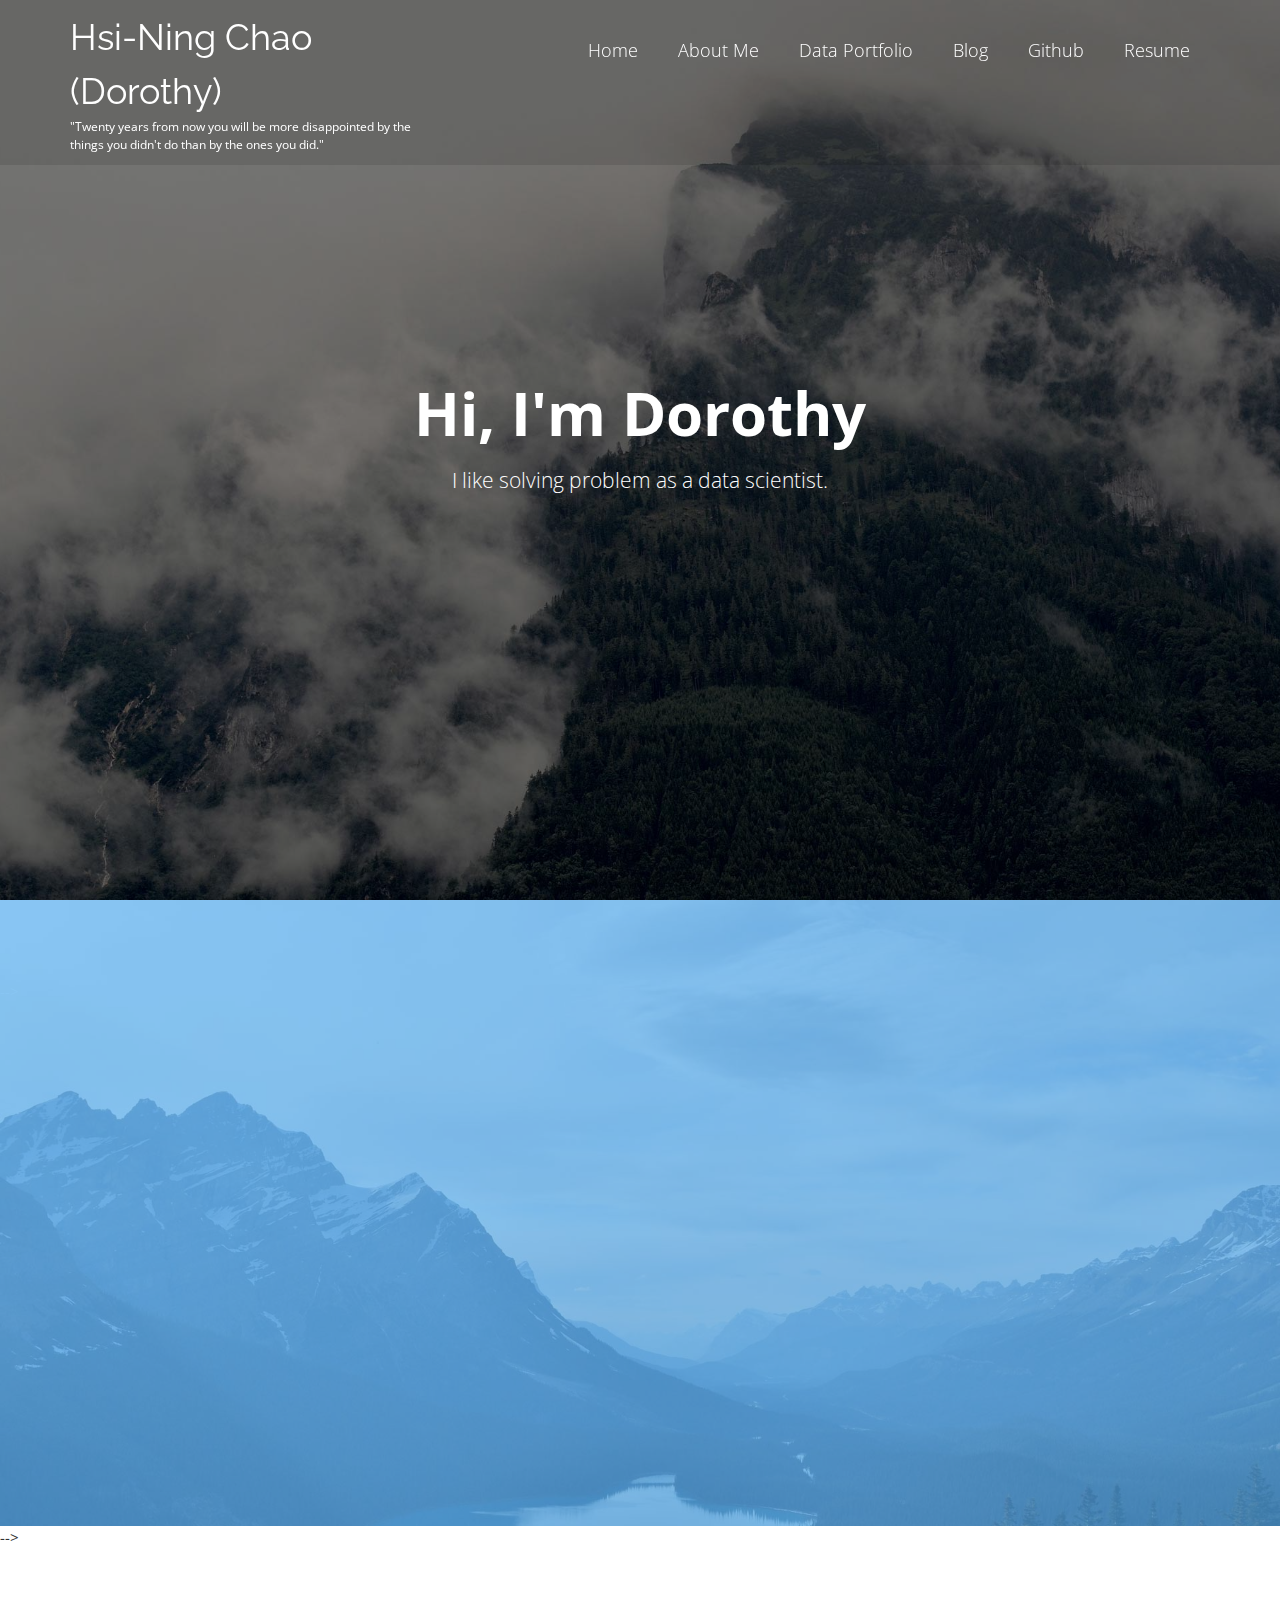
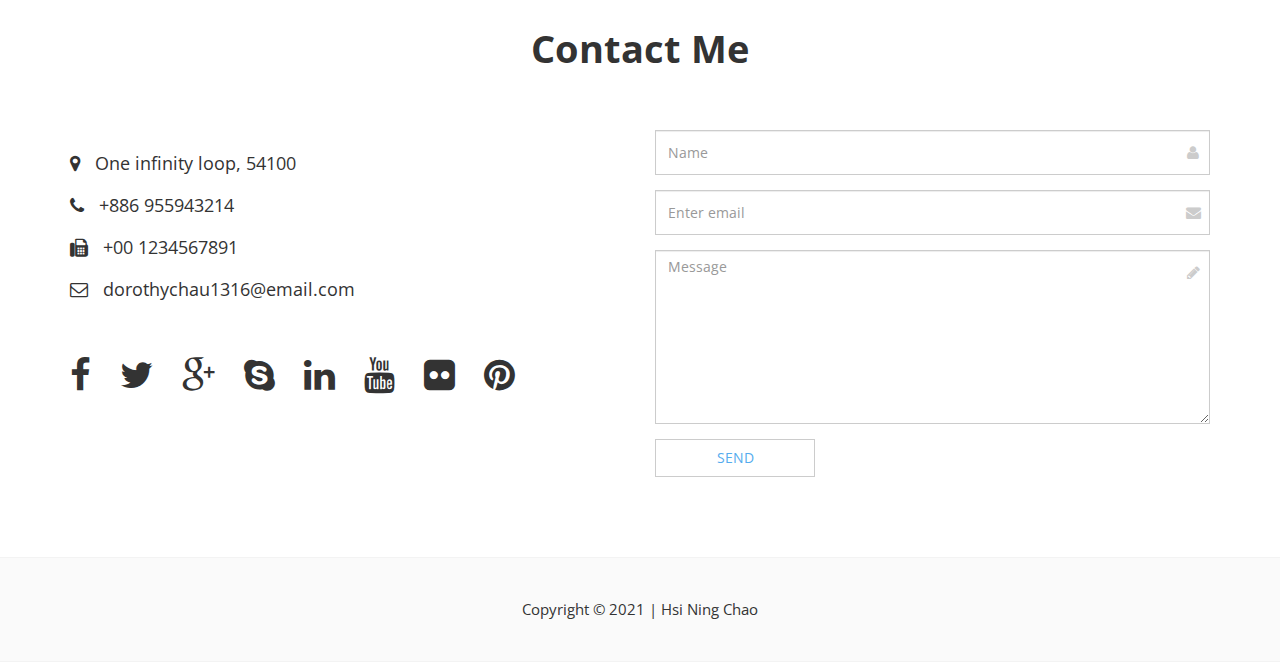
<file: index.html>
<!DOCTYPE html>
<!--[if IE 9]> <html lang="en" class="ie9"> <![endif]-->
<!--[if !IE]><!-->
<html lang="en">
<!--<![endif]-->
	<head>
		<meta charset="utf-8">
		<title>Worthy | Free Powerful Theme by HtmlCoder</title>
		<meta name="description" content="Worthy a Bootstrap-based, Responsive HTML5 Template">
		<meta name="author" content="htmlcoder.me">

		<!-- Mobile Meta -->
		<meta name="viewport" content="width=device-width, initial-scale=1.0">

		<!-- Favicon -->
		<link rel="shortcut icon" href="images/favicon.ico">

		<!-- Web Fonts -->
		<link href='https://fonts.googleapis.com/css?family=Open+Sans:400italic,700italic,400,700,300&amp;subset=latin,latin-ext' rel='stylesheet' type='text/css'>
		<link href='https://fonts.googleapis.com/css?family=Raleway:700,400,300' rel='stylesheet' type='text/css'>

		<!-- Bootstrap core CSS -->
		<link href="bootstrap/css/bootstrap.css" rel="stylesheet">

		<!-- Font Awesome CSS -->
		<link href="fonts/font-awesome/css/font-awesome.css" rel="stylesheet">

		<!-- Plugins -->
		<link href="css/animations.css" rel="stylesheet">

		<!-- Worthy core CSS file -->
		<link href="css/style.css" rel="stylesheet">

		<!-- Custom css --> 
		<link href="css/custom.css" rel="stylesheet">
	</head>

	<body class="no-trans">
		<!-- scrollToTop -->
		<!-- ================ -->
		<div class="scrollToTop"><i class="icon-up-open-big"></i></div>

		<!-- header start -->
		<!-- ================ --> 
		<header class="header fixed clearfix navbar navbar-fixed-top">
			<div class="container">
				<div class="row">
					<div class="col-md-4">

						<!-- header-left start -->
						<!-- ================ -->
						<div class="header-left clearfix">


							<!-- name-and-slogan -->
							<div class="site-name-and-slogan smooth-scroll">
								<div class="site-name"><a href="#banner">Hsi-Ning Chao (Dorothy)</a></div>
								<div class="site-slogan">"Twenty years from now you will be more disappointed by the things you didn't do than by the ones you did."</div>
							</div>

						</div>
						<!-- header-left end -->

					</div>
					<div class="col-md-8">

						<!-- header-right start -->
						<!-- ================ -->
						<div class="header-right clearfix">

							<!-- main-navigation start -->
							<!-- ================ -->
							<div class="main-navigation animated">

								<!-- navbar start -->
								<!-- ================ -->
								<nav class="navbar navbar-default" role="navigation">
									<div class="container-fluid">

										<!-- Toggle get grouped for better mobile display -->
										<div class="navbar-header">
											<button type="button" class="navbar-toggle" data-toggle="collapse" data-target="#navbar-collapse-1">
												<span class="sr-only">Toggle navigation</span>
												<span class="icon-bar"></span>
												<span class="icon-bar"></span>
												<span class="icon-bar"></span>
											</button>
										</div>

										<!-- Collect the nav links, forms, and other content for toggling -->
										<div class="collapse navbar-collapse scrollspy smooth-scroll" id="navbar-collapse-1">
											<ul class="nav navbar-nav navbar-right">
												<li><a href="./index.html">Home</a></li>
												<li><a href="./about_me.html">About Me</a></li>
												<li><a href="./data_portfolio.html">Data Portfolio</a></li>
												<li><a href="https://medium.com/@dorothychau1316" target="_blank">Blog</a></li>
												<li><a href="https://github.com/Doro-Chau" target="_blank">Github</a></li>
												<li><a href="./履歷_趙熙寧.pdf" target="_blank">Resume</a></li>
											</ul>
										</div>

									</div>
								</nav>
								<!-- navbar end -->

							</div>
							<!-- main-navigation end -->

						</div>
						<!-- header-right end -->

					</div>
				</div>
			</div>
		</header>
		<!-- header end -->

		<!-- banner start -->
		<!-- ================ -->
		<div id="banner" class="banner">
			<div class="banner-image"></div>
			<div class="banner-caption">
				<div class="container">
					<div class="row">
						<div class="col-md-8 col-md-offset-2 object-non-visible" data-animation-effect="fadeIn">
							<h1 class="text-center">Hi, I'm Dorothy</h1>
							<p class="lead text-center">I like solving problem as a data scientist.</p>
						</div>
					</div>
				</div>
			</div>
		</div>
		<!-- banner end -->



		<!-- section start -->
		<!-- ================ -->
		<div class="section translucent-bg bg-image-1 blue"> -->
			<div class="container object-non-visible" data-animation-effect="fadeIn">
				<h1 id="internship experience"  class="text-center title">Current Activities</h1>
				<div class="space"></div>
				<div class="row">
					<div class="col-sm-6">
						<div class="media">
							<div class="media-body text-right">
								<h4 class="media-heading">Shopee Case Challenge</h4>
								<p>Developed a 1-year business strategy to help Shopee further grow their live-streaming E-commerce business.</p>
							</div>
							<div class="media-right">
								<i class="fa fa-cog"></i>
							</div>
						</div>
						<div class="media">
							<div class="media-body text-right">
								<h4 class="media-heading">Shopee Code League</h4>
								<p>Took part in data analytics, data science, and programming contest.</p>
							</div>
							<div class="media-right">
								<i class="fa fa-check"></i>
							</div>
						</div>
						<div class="media">
							<div class="media-body text-right">
								<h4 class="media-heading">Taiwan Power Company visit</h4>
								<p>Interviewed with director of department of system operation, learnt about his perspective of current power storage development in Taiwan.</p>
							</div>
							<div class="media-right">
								<i class="fa fa-desktop"></i>
							</div>
						</div>
						<div class="media">
							<div class="media-body text-right">
								<h4 class="media-heading">Sunnyfounder visit</h4>
								<p>Interviewed with the cofounder of Sunnyfounder and discussed about her philosophy to utilize sunpower in Taiwan.</p>
							</div>
							<div class="media-right">
								<i class="fa fa-users"></i>
							</div>
						</div>
					</div>
					<div class="space visible-xs"></div>
					<div class="col-sm-6">
						<div class="media">
							<div class="media-left">
								<i class="fa fa-leaf"></i>
							</div>
							<div class="media-body">
								<h4 class="media-heading">Microsoft 1-day intern</h4>
								<p>Joined TAI group and learnt more about what each segment do in their daily life.</p>
							</div>
						</div>
						<div class="media">
							<div class="media-left">
								<i class="fa fa-area-chart"></i>
							</div>
							<div class="media-body">
								<h4 class="media-heading">KKBOX corporate visit</h4>
								<p>Learnt what data scientists do in KKBOX and as a data scientist, what qualifications I have to meet.</p>
							</div>
						</div>
						<div class="media">
							<div class="media-left">
								<i class="fa fa-child"></i>
							</div>
							<div class="media-body">
								<h4 class="media-heading">Lapangu visit</h4>
								<p>Interviewed with the founder of Lapangu and discussed about the development of long-term care in Taiwan.</p>
							</div>
						</div>
						<div class="media">
							<div class="media-left">
								<i class="fa fa-codepen"></i>
							</div>
							<div class="media-body">
								<h4 class="media-heading">National Intercollegiate Athletic Games</h4>
								<p>Participated in women's single and advanced to the final.</p>
							</div>
						</div>
					</div>
				</div>
			</div>
		</div> -->
		<!-- section end -->

		<!-- footer start -->
		<!-- ================ -->
		<footer id="footer">

			<!-- .footer start -->
			<!-- ================ -->
			<div class="footer section">
				<div class="container">
					<h1 class="title text-center" id="contact">Contact Me</h1>
					<div class="space"></div>
					<div class="row">
						<div class="col-sm-6">
							<div class="footer-content">
								<ul class="list-icons">
									<li><i class="fa fa-map-marker pr-10"></i> One infinity loop, 54100</li>
									<li><i class="fa fa-phone pr-10"></i> +886 955943214</li>
									<li><i class="fa fa-fax pr-10"></i> +00 1234567891 </li>
									<li><i class="fa fa-envelope-o pr-10"></i> dorothychau1316@email.com</li>
								</ul>
								<ul class="social-links">
									<li class="facebook"><a target="_blank" href="https://www.facebook.com/profile.php?id=100024665926346"><i class="fa fa-facebook"></i></a></li>
									<li class="twitter"><a target="_blank" href="https://twitter.com/HtmlcoderMe"><i class="fa fa-twitter"></i></a></li>
									<li class="googleplus"><a target="_blank" href="https://plus.google.com"><i class="fa fa-google-plus"></i></a></li>
									<li class="skype"><a target="_blank" href="https://www.skype.com"><i class="fa fa-skype"></i></a></li>
									<li class="linkedin"><a target="_blank" href="https://www.linkedin.com/in/%E7%86%99%E5%AF%A7-%E8%B6%99-7556941b2/"><i class="fa fa-linkedin"></i></a></li>
									<li class="youtube"><a target="_blank" href="https://www.youtube.com"><i class="fa fa-youtube"></i></a></li>
									<li class="flickr"><a target="_blank" href="https://www.flickr.com"><i class="fa fa-flickr"></i></a></li>
									<li class="pinterest"><a target="_blank" href="https://www.pinterest.com"><i class="fa fa-pinterest"></i></a></li>
								</ul>
							</div>
						</div>
						<div class="col-sm-6">
							<div class="footer-content">
								<form role="form" id="footer-form">
									<div class="form-group has-feedback">
										<label class="sr-only" for="name2">Name</label>
										<input type="text" class="form-control" id="name2" placeholder="Name" name="name2" required>
										<i class="fa fa-user form-control-feedback"></i>
									</div>
									<div class="form-group has-feedback">
										<label class="sr-only" for="email2">Email address</label>
										<input type="email" class="form-control" id="email2" placeholder="Enter email" name="email2" required>
										<i class="fa fa-envelope form-control-feedback"></i>
									</div>
									<div class="form-group has-feedback">
										<label class="sr-only" for="message2">Message</label>
										<textarea class="form-control" rows="8" id="message2" placeholder="Message" name="message2" required></textarea>
										<i class="fa fa-pencil form-control-feedback"></i>
									</div>
									<input type="submit" value="Send" class="btn btn-default">
								</form>
							</div>
						</div>
					</div>
				</div>
			</div>
			<!-- .footer end -->

			<!-- .subfooter start -->
			<!-- ================ -->
			<div class="subfooter">
				<div class="container">
					<div class="row">
						<div class="col-md-12">
							<p class="text-center">Copyright © 2021 | Hsi Ning Chao</p>
						</div>
					</div>
				</div>
			</div>
			<!-- .subfooter end -->

		</footer>
		<!-- footer end -->

		<!-- JavaScript files placed at the end of the document so the pages load faster
		================================================== -->
		<!-- Jquery and Bootstap core js files -->
		<script type="text/javascript" src="plugins/jquery.min.js"></script>
		<script type="text/javascript" src="bootstrap/js/bootstrap.min.js"></script>

		<!-- Modernizr javascript -->
		<script type="text/javascript" src="plugins/modernizr.js"></script>

		<!-- Isotope javascript -->
		<script type="text/javascript" src="plugins/isotope/isotope.pkgd.min.js"></script>
		
		<!-- Backstretch javascript -->
		<script type="text/javascript" src="plugins/jquery.backstretch.min.js"></script>

		<!-- Appear javascript -->
		<script type="text/javascript" src="plugins/jquery.appear.js"></script>

		<!-- Initialization of Plugins -->
		<script type="text/javascript" src="js/template.js"></script>

		<!-- Custom Scripts -->
		<script type="text/javascript" src="js/custom.js"></script>

	</body>
</html>
</file>
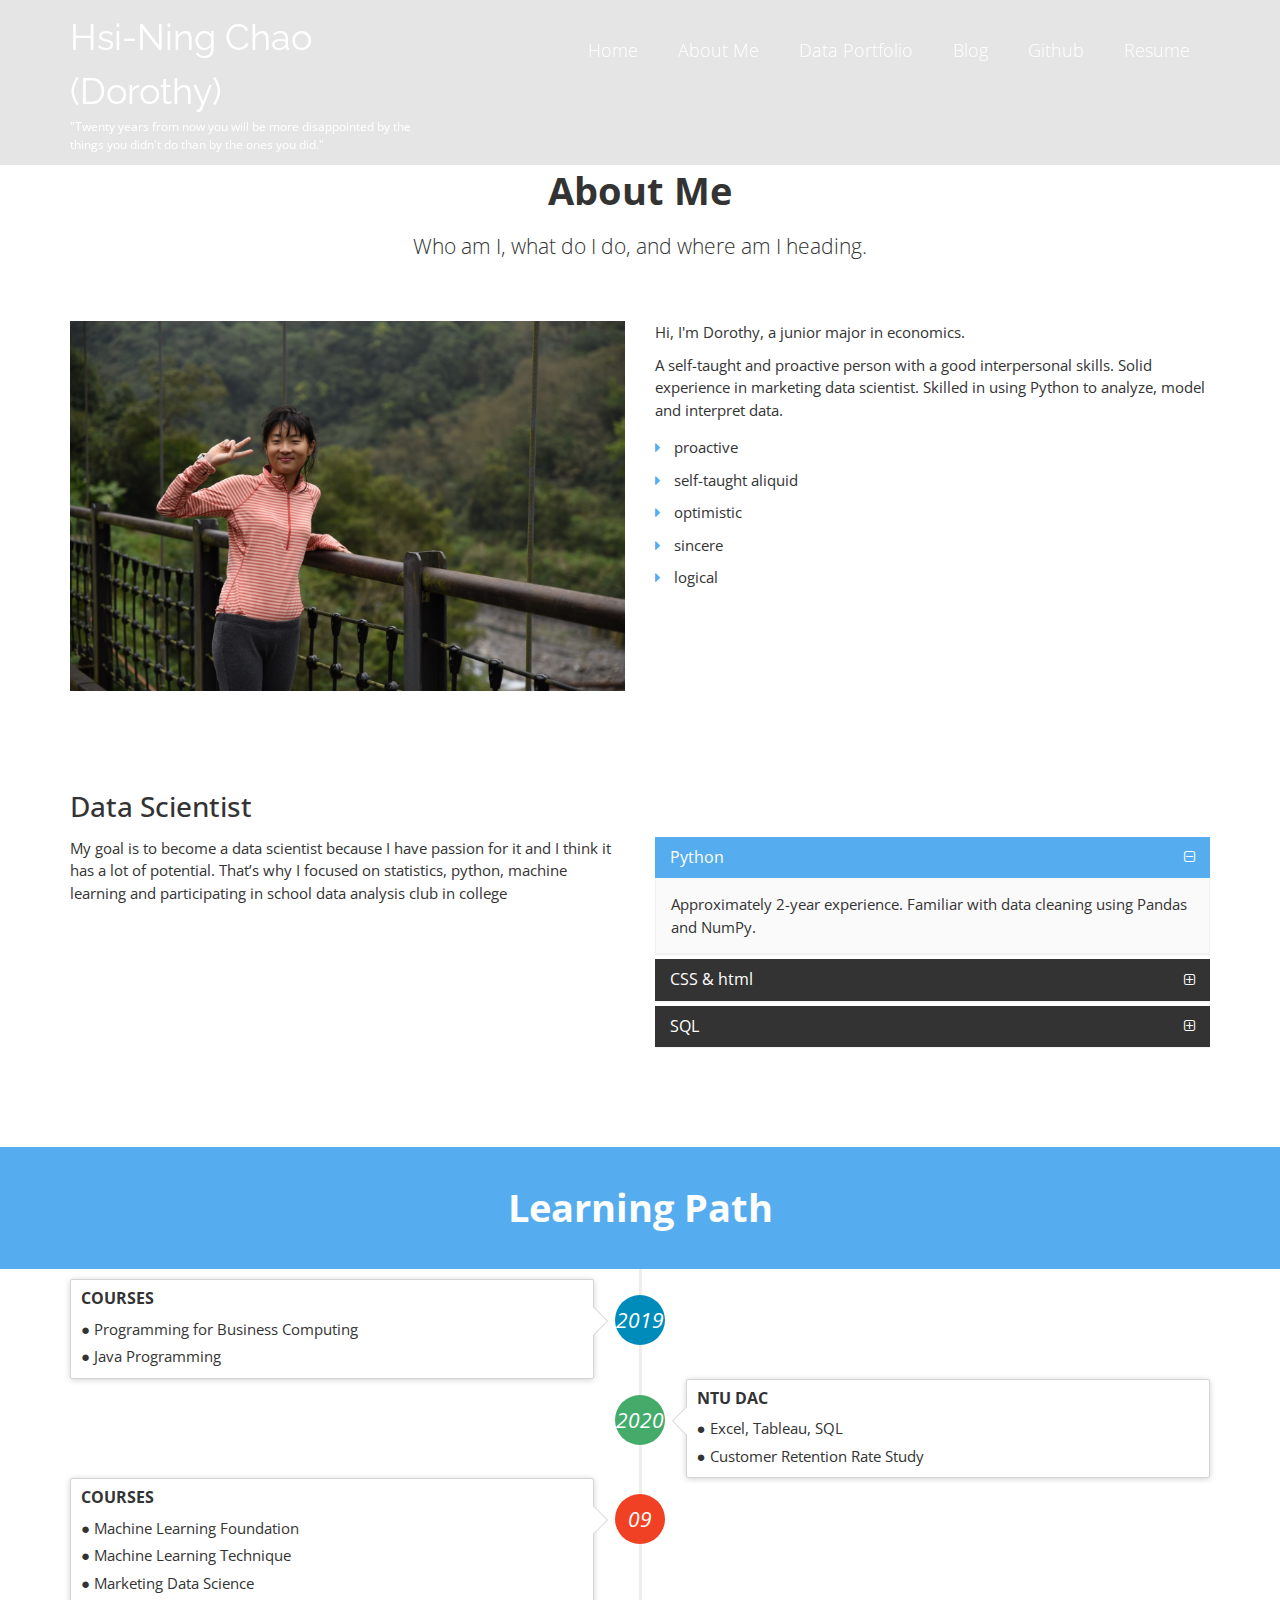
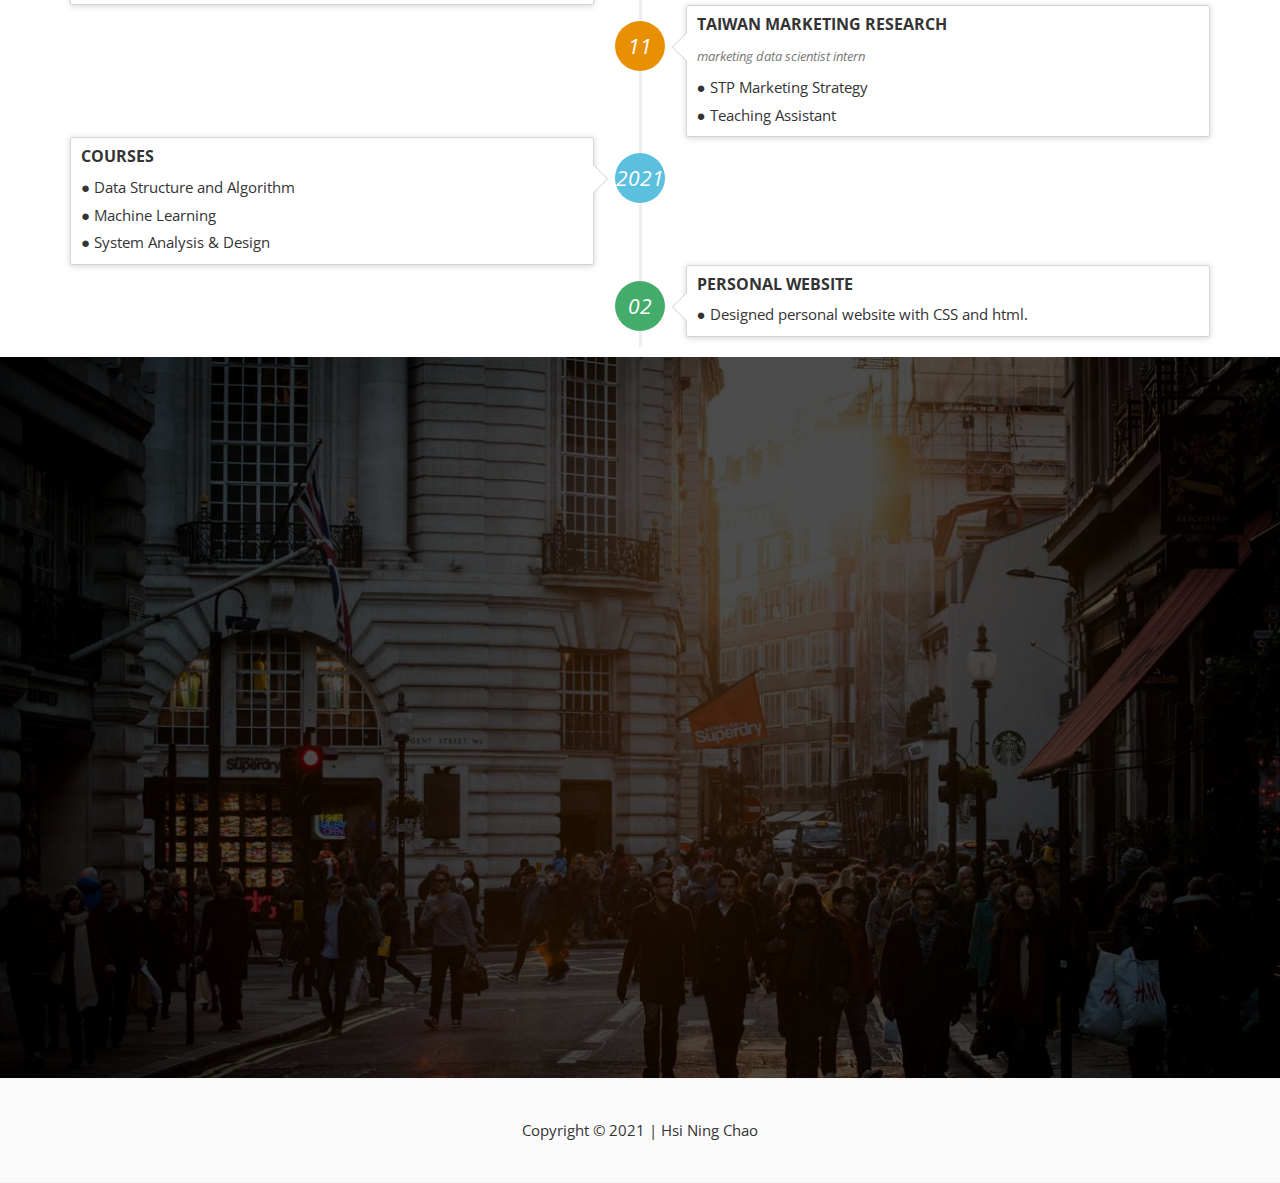
<file: about_me.html>
<!DOCTYPE html>
<!--[if IE 9]> <html lang="en" class="ie9"> <![endif]-->
<!--[if !IE]><!-->
<html lang="en">
<!--<![endif]-->

<head>
	<meta charset="utf-8">
	<title>About me</title>
	<meta name="description" content="Worthy a Bootstrap-based, Responsive HTML5 Template">
	<meta name="author" content="htmlcoder.me">

	<!-- Mobile Meta -->
	<meta name="viewport" content="width=device-width, initial-scale=1.0">

	<!-- Favicon -->
	<link rel="shortcut icon" href="images/favicon.ico">

	<!-- Web Fonts -->
	<link
		href='https://fonts.googleapis.com/css?family=Open+Sans:400italic,700italic,400,700,300&amp;subset=latin,latin-ext'
		rel='stylesheet' type='text/css'>
	<link href='https://fonts.googleapis.com/css?family=Raleway:700,400,300' rel='stylesheet' type='text/css'>

	<!-- Bootstrap core CSS -->
	<link href="bootstrap/css/bootstrap.css" rel="stylesheet">

	<!-- Font Awesome CSS -->
	<link href="fonts/font-awesome/css/font-awesome.css" rel="stylesheet">

	<!-- Plugins -->
	<link href="css/animations.css" rel="stylesheet">

	<!-- Worthy core CSS file -->
	<link href="css/style.css" rel="stylesheet">

	<!-- Custom css -->
	<link href="css/custom.css" rel="stylesheet">
</head>

<body class="no-trans">
	<!-- scrollToTop -->
	<!-- ================ -->
	<div class="scrollToTop"><i class="icon-up-open-big"></i></div>

	<!-- header start -->
	<!-- ================ -->
	<header class="header fixed clearfix navbar navbar-fixed-top">
		<div class="container">
			<div class="row">
				<div class="col-md-4">

					<!-- header-left start -->
					<!-- ================ -->
					<div class="header-left clearfix">



						<!-- name-and-slogan -->
						<div class="site-name-and-slogan smooth-scroll">
							<div class="site-name"><a href="#banner">Hsi-Ning Chao (Dorothy)</a></div>
							<div class="site-slogan">"Twenty years from now you will be more disappointed by the things
								you didn't do than by the ones you did."</div>
						</div>

					</div>
					<!-- header-left end -->

				</div>
				<div class="col-md-8">

					<!-- header-right start -->
					<!-- ================ -->
					<div class="header-right clearfix">

						<!-- main-navigation start -->
						<!-- ================ -->
						<div class="main-navigation animated">

							<!-- navbar start -->
							<!-- ================ -->
							<nav class="navbar navbar-default" role="navigation">
								<div class="container-fluid">

									<!-- Toggle get grouped for better mobile display -->
									<div class="navbar-header">
										<button type="button" class="navbar-toggle" data-toggle="collapse"
											data-target="#navbar-collapse-1">
											<span class="sr-only">Toggle navigation</span>
											<span class="icon-bar"></span>
											<span class="icon-bar"></span>
											<span class="icon-bar"></span>
										</button>
									</div>

									<!-- Collect the nav links, forms, and other content for toggling -->
									<div class="collapse navbar-collapse scrollspy smooth-scroll"
										id="navbar-collapse-1">
										<ul class="nav navbar-nav navbar-right">
											<li><a href="./index.html">Home</a></li>
											<li><a href="./about_me.html">About Me</a></li>
											<li><a href="./data_portfolio.html">Data Portfolio</a></li>
											<li><a href="https://medium.com/@dorothychau1316" target="_blank">Blog</a>
											</li>
											<li><a href="https://github.com/Doro-Chau" target="_blank">Github</a></li>
											<li><a href="./履歷_趙熙寧.pdf" target="_blank">Resume</a></li>
										</ul>
									</div>

								</div>
							</nav>
							<!-- navbar end -->

						</div>
						<!-- main-navigation end -->

					</div>
					<!-- header-right end -->

				</div>
			</div>
		</div>
	</header>
	<!-- header end -->


	<!-- section start -->
	<!-- ================ -->
	<div class="section clearfix object-non-visible" data-animation-effect="fadeIn">
		<div class="container" style="padding-top: 90px;">
			<div class="row">
				<div class="col-md-12">
					<h1 id="about me" class="title text-center">About Me</h1>
					<p class="lead text-center">Who am I, what do I do, and where am I heading.</p>
					<div class="space"></div>
					<div class="row">
						<div class="col-md-6">
							<img src="正_趙熙寧.jpg"/>
							<div class="space"></div>
						</div>
						<div class="col-md-6">
							<p>Hi, I'm Dorothy, a junior major in economics.</p>
							<p>A self-taught and proactive person with a good interpersonal skills. Solid experience 
								in  marketing data scientist. Skilled in using   Python to analyze, model and interpret data.</p>
							<ul class="list-unstyled">
								<li><i class="fa fa-caret-right pr-10 text-colored"></i> proactive</li>
								<li><i class="fa fa-caret-right pr-10 text-colored"></i> self-taught
									aliquid</li>
								<li><i class="fa fa-caret-right pr-10 text-colored"></i> optimistic</li>
								<li><i class="fa fa-caret-right pr-10 text-colored"></i> sincere</li>
								<li><i class="fa fa-caret-right pr-10 text-colored"></i> logical</li>
							</ul>
						</div>
					</div>
					<div class="space"></div>
					<h2>Data Scientist</h2>
					<div class="row">
						<div class="col-md-6">
							<p>My goal is to become a data scientist because I have passion for it and I think it has 
								a lot of potential. That’s why I focused on statistics, python, machine learning and 
								participating in school data analysis club in college</p>
							<p></p>
							<p></p>
						</div>
						<div class="col-md-6">
							<div class="panel-group" id="accordion" role="tablist" aria-multiselectable="true">
								<div class="panel panel-default">
									<div class="panel-heading" role="tab" id="headingOne">
										<h4 class="panel-title">
											<a data-toggle="collapse" data-parent="#accordion" href="#collapseOne"
												aria-expanded="true" aria-controls="collapseOne">
												Python
											</a>
										</h4>
									</div>
									<div id="collapseOne" class="panel-collapse collapse in" role="tabpanel"
										aria-labelledby="headingOne">
										<div class="panel-body">
											Approximately 2-year experience. Familiar with data cleaning using Pandas and NumPy.

										</div>
									</div>
								</div>
								<div class="panel panel-default">
									<div class="panel-heading" role="tab" id="headingTwo">
										<h4 class="panel-title">
											<a class="collapsed" data-toggle="collapse" data-parent="#accordion"
												href="#collapseTwo" aria-expanded="false" aria-controls="collapseTwo">
												CSS & html
											</a>
										</h4>
									</div>
									<div id="collapseTwo" class="panel-collapse collapse" role="tabpanel"
										aria-labelledby="headingTwo">
										<div class="panel-body">
											Currently taking courses on youtube to facilitate
										</div>
									</div>
								</div>
								<div class="panel panel-default">
									<div class="panel-heading" role="tab" id="headingThree">
										<h4 class="panel-title">
											<a class="collapsed" data-toggle="collapse" data-parent="#accordion"
												href="#collapseThree" aria-expanded="false"
												aria-controls="collapseThree">
												SQL
											</a>
										</h4>
									</div>
									<div id="collapseThree" class="panel-collapse collapse" role="tabpanel"
										aria-labelledby="headingThree">
										<div class="panel-body">
											Currently learning SQLite.										</div>
									</div>
								</div>
							</div>
						</div>
					</div>
				</div>
			</div>
		</div>
	</div>
	<!-- section end -->

	<!-- section start -->
	<!-- ================ -->
	<div class="default-bg space blue">
		<div class="container">
			<div class="row">
				<div class="col-md-8 col-md-offset-2">
					<h1 class="text-center">Learning Path</h1>
				</div>
			</div>
		</div>
	</div>
	<!-- section end -->
	<div class="container">
		
		<ul class="timeline">
			<li>
				<div class="timeline-badge primary">
					<i><span>2019</span></i>
				</div>
				<div class="timeline-panel">
					<div class="timeline-heading">
						<h5 class="timeline-title">Courses</h5>

					</div>
					<div class="timeline-body">
						<p>● Programming for Business Computing</p>
						<p>● Java Programming</p>
					</div>
				</div>
			</li>
			<li class="timeline-inverted">
				<div class="timeline-badge success">
					<i><span>2020</span></i>
				</div>
				<div class="timeline-panel">
					<div class="timeline-heading">
						<h5 class="timeline-title">NTU DAC</h5>
					</div>
					<div class="timeline-body">
						<p>● Excel, Tableau, SQL</p>
						<p>● Customer Retention Rate Study</p>
					</div>
				</div>
			</li>
			<li>
				<div class="timeline-badge danger">
					<i><span>09</span></i>
				</div>
				<div class="timeline-panel">
					<div class="timeline-heading">
						<h5 class="timeline-title">Courses</h5>
					</div>
					<div class="timeline-body">
						<p>● Machine Learning Foundation</p>
						<p>● Machine Learning Technique</p>
						<p>● Marketing Data Science</p>

					</div>
				</div>
			</li>
			<li class="timeline-inverted">
				<div class="timeline-badge warning">
					<i>11</i>
				</div>
				<div class="timeline-panel">
					<div class="timeline-heading">
						<h5 class="timeline-title">Taiwan Marketing Research</h5>
						<p>
							<small class="text-muted">
								<i>marketing data scientist intern</i></small>
						</p>
					</div>
					<div class="timeline-body">
						<p>● STP Marketing Strategy</p>
						<p>● Teaching Assistant</p>
					</div>
				</div>
			</li>
			<li>
				<div class="timeline-badge info">
					<i><span>2021</span></i>
				</div>
				<div class="timeline-panel">
					<div class="timeline-heading">
						<h5 class="timeline-title">Courses</h5>
					</div>
					<div class="timeline-body">
						<p>● Data Structure and Algorithm</p>
						<p>● Machine Learning</p>
						<p>● System Analysis & Design</p>
					</div>
				</div>
			</li>
			<li class="timeline-inverted">
				<div class="timeline-badge success">
					<i><span>02</span></i>
				</div>
				<div class="timeline-panel">
					<div class="timeline-heading">
						<h5 class="timeline-title">Personal Website</h5>
					</div>
					<div class="timeline-body">
						<p>● Designed personal website with CSS and html.</p>
					</div>
				</div>
			</li>
		</ul>
	</div>


	<!-- section start -->
	<!-- ================ -->
	<div class="section translucent-bg bg-image-2 pb-clear">
		<div class="container object-non-visible" data-animation-effect="fadeIn">
			<h1 id="activities" class="title text-center">Courses</h1>
			<div class="space"></div>
			<div class="row">
				<div class="col-md-4">
					<div class="media testimonial">
						<div class="media-left">
							<img src="images/testimonial-1.png" alt="">
						</div>
						<div class="media-body">
							<h3 class="media-heading">Machine Learning</h3>
							<blockquote>
								<p>Learnt basics of learning theory, the design and analysis of learning algorithms, and
									some applications of machine learning; built a hotel price prediction using XGBoost
									and two phase perceptron in the final project.</p>
								<footer>A</footer>
							</blockquote>
						</div>
					</div>
				</div>
				<div class="col-md-4">
					<div class="media testimonial">
						<div class="media-left">
							<img src="images/testimonial-2.png" alt="">
						</div>
						<div class="media-body">
							<h3 class="media-heading">Data Structure and Algorithm</h3>
							<blockquote>
								<p>Learnt how to use two type of resources on computer ——computational units and storage
									units—— effectively.</p>
								<!-- <footer></footer> -->
							</blockquote>
						</div>
					</div>
				</div>
				<div class="col-md-4">
					<div class="media testimonial">
						<div class="media-left">
							<img src="images/testimonial-3.png" alt="">
						</div>
						<div class="media-body">
							<h3 class="media-heading">Statistics and Econometrics</h3>
							<blockquote>
								<p>Learnt various econometrics models such as difference in difference, instrumental
									variable, and regression discontinuity.</p>
								<footer>A+</footer>
							</blockquote>
						</div>
					</div>
				</div>
			</div>
			<div class="row">
				<div class="col-md-4">
					<div class="media testimonial">
						<div class="media-left">
							<img src="images/testimonial-2.png" alt="">
						</div>
						<div class="media-body">
							<h3 class="media-heading">Java Programming</h3>
							<blockquote>
								<p>Learnt syntax of Java; created Tetris game in Java.</p>
								<footer>A-</footer>
							</blockquote>
						</div>
					</div>
				</div>
				<div class="col-md-4">
					<div class="media testimonial">
						<div class="media-left">
							<img src="images/testimonial-3.png" alt="">
						</div>
						<div class="media-body">
							<h3 class="media-heading">Marketing Data Science</h3>
							<blockquote>
								<p>Learnt how to apply data science to marketing and business strategy; analyzed the
									data and built maketing strategy for a restaurant in the final project and won first
									place in peer evaluation.</p>
								<footer>A+</cite></footer>
							</blockquote>
						</div>
					</div>
				</div>
				<div class="col-md-4">
					<div class="media testimonial">
						<div class="media-left">
							<img src="images/testimonial-1.png" alt="">
						</div>
						<div class="media-body">
							<h3 class="media-heading">Programming for Business Computing</h3>
							<blockquote>
								<p>Learnt conceptual principles and syntax of Python; learnt cases that information
									technology transformed the way people do commerce and business.</p>
								<footer>A+</footer>
							</blockquote>
						</div>
					</div>
				</div>
			</div>
		</div>
	</div>
	<!-- section end -->

	<!-- footer start -->
	<!-- ================ -->
	<footer id="footer">

		<!-- .subfooter start -->
		<!-- ================ -->
		<div class="subfooter">
			<div class="container">
				<div class="row">
					<div class="col-md-12">
						<p class="text-center">Copyright © 2021 | Hsi Ning Chao</p>
					</div>
				</div>
			</div>
		</div>
		<!-- .subfooter end -->

	</footer>
	<!-- footer end -->

	<!-- JavaScript files placed at the end of the document so the pages load faster
		================================================== -->
	<!-- Jquery and Bootstap core js files -->
	<script type="text/javascript" src="plugins/jquery.min.js"></script>
	<script type="text/javascript" src="bootstrap/js/bootstrap.min.js"></script>

	<!-- Modernizr javascript -->
	<script type="text/javascript" src="plugins/modernizr.js"></script>

	<!-- Isotope javascript -->
	<script type="text/javascript" src="plugins/isotope/isotope.pkgd.min.js"></script>

	<!-- Backstretch javascript -->
	<script type="text/javascript" src="plugins/jquery.backstretch.min.js"></script>

	<!-- Appear javascript -->
	<script type="text/javascript" src="plugins/jquery.appear.js"></script>

	<!-- Initialization of Plugins -->
	<script type="text/javascript" src="js/template.js"></script>

	<!-- Custom Scripts -->
	<script type="text/javascript" src="js/custom.js"></script>

</body>

</html>
</file>
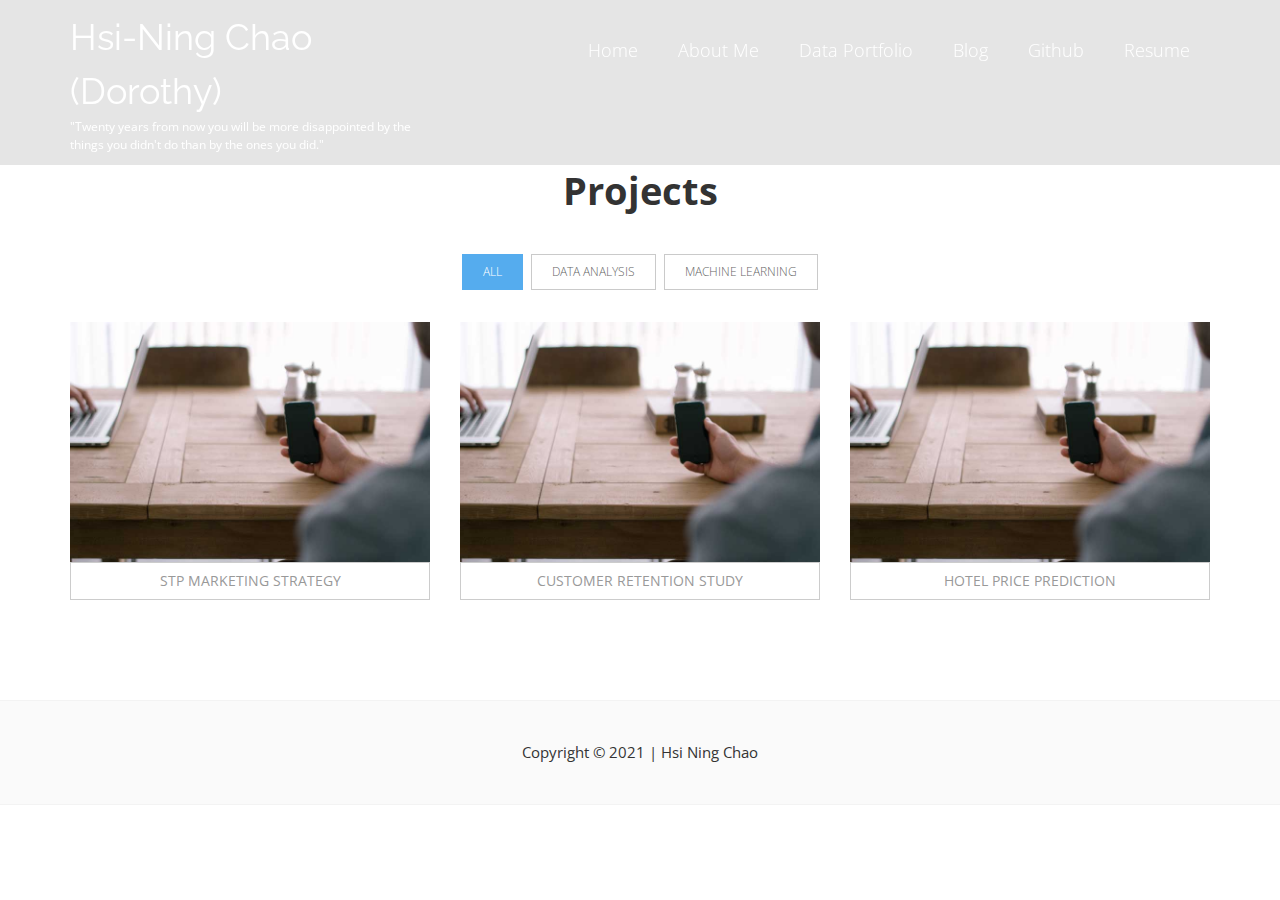
<file: data_portfolio.html>
<!DOCTYPE html>
<!--[if IE 9]> <html lang="en" class="ie9"> <![endif]-->
<!--[if !IE]><!-->
<html lang="en">
<!--<![endif]-->
	<head>
		<meta charset="utf-8">
		<title>Worthy | Free Powerful Theme by HtmlCoder</title>
		<meta name="description" content="Worthy a Bootstrap-based, Responsive HTML5 Template">
		<meta name="author" content="htmlcoder.me">

		<!-- Mobile Meta -->
		<meta name="viewport" content="width=device-width, initial-scale=1.0">

		<!-- Favicon -->
		<link rel="shortcut icon" href="images/favicon.ico">

		<!-- Web Fonts -->
		<link href='https://fonts.googleapis.com/css?family=Open+Sans:400italic,700italic,400,700,300&amp;subset=latin,latin-ext' rel='stylesheet' type='text/css'>
		<link href='https://fonts.googleapis.com/css?family=Raleway:700,400,300' rel='stylesheet' type='text/css'>

		<!-- Bootstrap core CSS -->
		<link href="bootstrap/css/bootstrap.css" rel="stylesheet">

		<!-- Font Awesome CSS -->
		<link href="fonts/font-awesome/css/font-awesome.css" rel="stylesheet">

		<!-- Plugins -->
		<link href="css/animations.css" rel="stylesheet">

		<!-- Worthy core CSS file -->
		<link href="css/style.css" rel="stylesheet">

		<!-- Custom css --> 
		<link href="css/custom.css" rel="stylesheet">

	</head>

	<body class="no-trans">
		<!-- scrollToTop -->
		<!-- ================ -->
		<div class="scrollToTop"><i class="icon-up-open-big"></i></div>

		<!-- header start -->
		<!-- ================ --> 
		<header class="header fixed clearfix navbar navbar-fixed-top">
			<div class="container">
				<div class="row">
					<div class="col-md-4">

						<!-- header-left start -->
						<!-- ================ -->
						<div class="header-left clearfix">


							<!-- name-and-slogan -->
							<div class="site-name-and-slogan smooth-scroll">
								<div class="site-name"><a href="#banner">Hsi-Ning Chao (Dorothy)</a></div>
								<div class="site-slogan">"Twenty years from now you will be more disappointed by the things you didn't do than by the ones you did."</div>
							</div>

						</div>
						<!-- header-left end -->

					</div>
					<div class="col-md-8">

						<!-- header-right start -->
						<!-- ================ -->
						<div class="header-right clearfix">

							<!-- main-navigation start -->
							<!-- ================ -->
							<div class="main-navigation animated">

								<!-- navbar start -->
								<!-- ================ -->
								<nav class="navbar navbar-default" role="navigation">
									<div class="container-fluid">

										<!-- Toggle get grouped for better mobile display -->
										<div class="navbar-header">
											<button type="button" class="navbar-toggle" data-toggle="collapse" data-target="#navbar-collapse-1">
												<span class="sr-only">Toggle navigation</span>
												<span class="icon-bar"></span>
												<span class="icon-bar"></span>
												<span class="icon-bar"></span>
											</button>
										</div>

										<!-- Collect the nav links, forms, and other content for toggling -->
										<div class="collapse navbar-collapse scrollspy smooth-scroll" id="navbar-collapse-1">
											<ul class="nav navbar-nav navbar-right">
												<li><a href="./index.html">Home</a></li>
												<li><a href="./about_me.html">About Me</a></li>
												<li><a href="./data_portfolio.html">Data Portfolio</a></li>
												<li><a href="https://medium.com/@dorothychau1316" target="_blank">Blog</a></li>
												<li><a href="https://github.com/Doro-Chau" target="_blank">Github</a></li>
												<li><a href="./履歷_趙熙寧.pdf" target="_blank">Resume</a></li>
											</ul>
										</div>

									</div>
								</nav>
								<!-- navbar end -->

							</div>
							<!-- main-navigation end -->

						</div>
						<!-- header-right end -->

					</div>
				</div>
			</div>
		</header>
		<!-- header end -->




		<!-- section start -->
		<!-- ================ -->
		<div class="section">
			<div class="container"style="padding-top: 90px;">
				<h1 class="text-center title" id="projects">Projects</h1>
				<div class="separator"></div>
				<br>			
				<div class="row object-non-visible" data-animation-effect="fadeIn">
					<div class="col-md-12">

						<!-- isotope filters start -->
						<div class="filters text-center">
							<ul class="nav nav-pills">
								<li class="active"><a href="#" data-filter="*">All</a></li>
								<li><a href="#" data-filter=".data-analysis">Data analysis</a></li>
								<li><a href="#" data-filter=".machine-learning">Machine Learning</a></li>
							</ul>
						</div>
						<!-- isotope filters end -->

						<!-- portfolio items start -->
						<div class="isotope-container row grid-space-20">
							<div class="col-sm-6 col-md-4 isotope-item data-analysis">
								<div class="image-box">
									<div class="overlay-container">
										<img src="images/portfolio-1.jpg" alt="">
										<a class="overlay" data-toggle="modal" data-target="#project-1">
											<i class="fa fa-search-plus"></i>
											<span>Data Analysis</span>
										</a>
									</div>
									<a class="btn btn-default btn-block" data-toggle="modal" data-target="#project-1">STP Marketing Strategy</a>
								</div>
								<!-- Modal -->
								<div class="modal fade" id="project-1" tabindex="-1" role="dialog" aria-labelledby="project-1-label" aria-hidden="true">
									<div class="modal-dialog modal-md">
										<div class="modal-content">
											<div class="modal-header">
												<button type="button" class="close" data-dismiss="modal"><span aria-hidden="true">&times;</span><span class="sr-only">Close</span></button>
												<h4 class="modal-title" id="project-1-label">STP Marketing Strategy</h4>
											</div>
											<div class="modal-body">
												<h3>Project Description</h3>
												<div class="row">
													<div class="col-md-12">
														<p>To develope a STP marketing strategy, we pulled the data from ptt, dcard, and Google map using BeautifulSoup to K-means model and did customer clustering.
															After choosing the customers we aimed to looked into, we use Google Natural Language Processing and word embedding to analyze emotion of keyword discussion.
														</p>
														<p>In the end, we found concluded a market position analysis for our co-owner.</p>
													</div>
												</div>
											</div>
											<div class="modal-footer">
												<a href="https://medium.com/@dorothychau1316/%E7%AC%AC18%E5%B1%86%E8%B3%87%E8%A8%8A%E7%A8%AE%E5%AD%90%E9%9D%A2%E8%A9%A6%E5%BF%83%E5%BE%97-83627b09f0cc" target="_blank">
													<button type="button" class="btn btn-sm btn-default shadow-lg font-bold">Medium</button>
												</a>
												<a href="https://github.com/Doro-Chau/group" target="_blank">
													<button type="button" class="btn btn-sm btn-default shadow-lg font-bold">Github</button>
												</a>
											</div>
										</div>
									</div>
								</div>
								<!-- Modal end -->
							</div>

							<div class="col-sm-6 col-md-4 isotope-item data-analysis">
								<div class="image-box">
									<div class="overlay-container">
										<img src="images/portfolio-1.jpg" alt="">
										<a class="overlay" data-toggle="modal" data-target="#project-2">
											<i class="fa fa-search-plus"></i>
											<span>Data Analysis</span>
										</a>
									</div>
									<a class="btn btn-default btn-block" data-toggle="modal" data-target="#project-2">Customer Retention Study</a>
								</div>
								<!-- Modal -->
								<div class="modal fade" id="project-2" tabindex="-1" role="dialog" aria-labelledby="project-2-label" aria-hidden="true">
									<div class="modal-dialog modal-md">
										<div class="modal-content">
											<div class="modal-header">
												<button type="button" class="close" data-dismiss="modal"><span aria-hidden="true">&times;</span><span class="sr-only">Close</span></button>
												<h4 class="modal-title" id="project-2-label">Customer Retention Study for a Sharing Economy Platform</h4>
											</div>
											<div class="modal-body">
												<h3>Project Description</h3>
												<div class="row">
													<div class="col-md-12">
														<p>We developed two research methodology to look into underlying reason for low retention rate.</p>
														<p>The first path aimed to tell the differences between loyal and disloyal customers according to their behavior. 
															The second path tried to identify the main reason for disloyal customers not to use the service again.
														</p>
														<p>Ultimately, we developed a full model which achieved estimated 8% increase in customer retention rate.</p>
													</div>
												</div>
											</div>
											<div class="modal-footer">
												<a href="https://medium.com/@dorothychau1316/%E7%AC%AC18%E5%B1%86%E8%B3%87%E8%A8%8A%E7%A8%AE%E5%AD%90%E9%9D%A2%E8%A9%A6%E5%BF%83%E5%BE%97-83627b09f0cc" target="_blank">
													<button type="button" class="btn btn-sm btn-default shadow-lg font-bold">Medium</button>
												</a>
												<a href="https://github.com/Doro-Chau/group" target="_blank">
													<button type="button" class="btn btn-sm btn-default shadow-lg font-bold">Github</button>
												</a>
											</div>
										</div>
									</div>
								</div>
								<!-- Modal end -->
							</div>	



							<div class="col-sm-6 col-md-4 isotope-item machine-learning">
								<div class="image-box">
									<div class="overlay-container">
										<img src="images/portfolio-1.jpg" alt="">
										<a class="overlay" data-toggle="modal" data-target="#project-3">
											<i class="fa fa-search-plus"></i>
											<span>Machine Learning</span>
										</a>
									</div>
									<a class="btn btn-default btn-block" data-toggle="modal" data-target="#project-3">Hotel Price Prediction</a>
								</div>
								<!-- Modal -->
								<div class="modal fade" id="project-3" tabindex="-1" role="dialog" aria-labelledby="project-3-label" aria-hidden="true">
									<div class="modal-dialog modal-md">
										<div class="modal-content">
											<div class="modal-header">
												<button type="button" class="close" data-dismiss="modal"><span aria-hidden="true">&times;</span><span class="sr-only">Close</span></button>
												<h4 class="modal-title" id="project-3-label">Hotel Price Prediction</h4>
											</div>
											<div class="modal-body">
												<h3>Project Description</h3>
												<div class="row">
													<div class="col-md-12">
														<p>Given hotel type, number and guests, agent..., 32 variables in total, we predictes whether a guest will cancel his or her order.</p>
														<p>We used XGBoost and two phase perceptron model. In the end, we ranked number three in private data.</p>
													</div>
												</div>
											</div>
											<div class="modal-footer">
												<a href="https://medium.com/@dorothychau1316/%E7%AC%AC18%E5%B1%86%E8%B3%87%E8%A8%8A%E7%A8%AE%E5%AD%90%E9%9D%A2%E8%A9%A6%E5%BF%83%E5%BE%97-83627b09f0cc" target="_blank">
													<button type="button" class="btn btn-sm btn-default shadow-lg font-bold">Medium</button>
												</a>
												<a href="https://github.com/Doro-Chau/group" target="_blank">
													<button type="button" class="btn btn-sm btn-default shadow-lg font-bold">Github</button>
												</a>
											</div>
										</div>
									</div>
								</div>
								<!-- Modal end -->
							
							</div>

						</div>
						<!-- portfolio items end -->
					
					</div>
				</div>
			</div>
		</div>
		<!-- section end -->


		<!-- footer start -->
		<!-- ================ -->
		<footer id="footer">
			<!-- .subfooter start -->
			<!-- ================ -->
			<div class="subfooter">
				<div class="container">
					<div class="row">
						<div class="col-md-12">
							<p class="text-center">Copyright © 2021 | Hsi Ning Chao</p>
						</div>
					</div>
				</div>
			</div>
			<!-- .subfooter end -->

		</footer>
		<!-- footer end -->

		<!-- JavaScript files placed at the end of the document so the pages load faster
		================================================== -->
		<!-- Jquery and Bootstap core js files -->
		<script type="text/javascript" src="plugins/jquery.min.js"></script>
		<script type="text/javascript" src="bootstrap/js/bootstrap.min.js"></script>

		<!-- Modernizr javascript -->
		<script type="text/javascript" src="plugins/modernizr.js"></script>

		<!-- Isotope javascript -->
		<script type="text/javascript" src="plugins/isotope/isotope.pkgd.min.js"></script>
		
		<!-- Backstretch javascript -->
		<script type="text/javascript" src="plugins/jquery.backstretch.min.js"></script>

		<!-- Appear javascript -->
		<script type="text/javascript" src="plugins/jquery.appear.js"></script>

		<!-- Initialization of Plugins -->
		<script type="text/javascript" src="js/template.js"></script>

		<!-- Custom Scripts -->
		<script type="text/javascript" src="js/custom.js"></script>

	</body>
</html>
</file>
<file: css/style.css>
/* Theme Name:Worthy - Free Powerful Theme by HtmlCoder
Author:HtmlCoder
Author URI:https://www.htmlcoder.me
Version:1.0.0
Created:November 2014
License:Creative Commons Attribution 3.0 License (https://creativecommons.org/licenses/by/3.0/)
File Description:Main CSS file of the template */

/* Typography
----------------------------------------------------------------------------- */
body {
	font-family: 'Open Sans', sans-serif;
}
.site-name {
	font-family: 'Raleway', sans-serif;
}
html,
body {
	height: 100%;
}
body {
	font-size: 15px;
	line-height: 1.50;
	color: #333333;
	background-color: #ffffff;
	position: relative;
}
h1,
h2,
h3,
h4,
h5,
h6 {
	color: #333333;
}
h1 {
	font-size: 38px;
	font-weight: 700;
	margin-bottom: 20px;
}
h2 {
	font-size: 28px;
	margin-bottom: 15px;
}
h3 {
	font-size: 22px;
}
h4 {
	font-size: 18px;
	font-weight: 700;
}
h5 {
	font-size: 16px;
	text-transform: uppercase;
	font-weight: 700;
}
h6 {
	font-weight: 700;
}
h1 span,
h2 span,
h3 span,
h4 span {
	color: #339BEB;
}
.text-colored {
	color: #55acee;
}
a {
	color: #55acee;
}
a:hover {
	color: #339BEB;
}
a:focus,
a:active {
	outline: none;
}
.large {
	font-size: 18px;
}
img {
	display: block;
	max-width: 100%;
	height: auto;
}
.list-unstyled li {
	padding: 5px 0;
}
.list-horizontal {
	padding: 15px 0;
}
.list-horizontal-item img {
	display: block;
	margin: 0 auto;
}
.list-icons {
	padding: 0;
	margin: 20px 0;
	list-style: none;
	font-size: 18px;
}
.list-icons li {
	padding: 0 0 15px 0;
}
blockquote {
	border-left: none;
	padding-left: 0;
	padding-right: 0;
}
.title {
	margin-top: 0;
}

/* Layout
----------------------------------------------------------------------------- */
.header {
	color: #ffffff;
	background-color: rgba(0, 0, 0, 0.10);
	padding: 10px 0;
	-webkit-transition: all 0.2s ease-in-out;
	-moz-transition: all 0.2s ease-in-out;
	-o-transition: all 0.2s ease-in-out;
	-ms-transition: all 0.2s ease-in-out;
	transition: all 0.2s ease-in-out;
}
.banner {
	width: 100%;
	height: 100%;
	min-height: 100%;
	position: relative;
	color: #fff;
}
.banner-image {
	vertical-align: middle;
	min-height: 100%;
	width: 100%;
}
.banner:after {
	position: absolute;
	top: 0;
	left: 0;
	right: 0;
	bottom: 0;
	background-color: rgba(0, 0, 0, 0.55);
	content: "";
}
.banner-caption {
	position: absolute;
	top: 40%;
	width: 100%;
	z-index: 2;
}
.subfooter {
	background-color: #fafafa;
	border-top: 1px solid #f3f3f3;
	border-bottom: 1px solid #f3f3f3;
	padding: 40px 0;
}
.section {
	background-color: #ffffff;
	padding: 80px 0;
}

/* Backgrounds
----------------------------------------------------------------------------- */
.default-bg {
	background-color: #222222;
	color: #ffffff;
}
.default-bg.blue {
	background-color: #55acee;
}
.translucent-bg {
	color: #ffffff;
}
.default-bg h1,
.default-bg h2,
.default-bg h3,
.default-bg h4,
.default-bg h5,
.default-bg h6,
.translucent-bg h1,
.translucent-bg h2,
.translucent-bg h3,
.translucent-bg h4,
.translucent-bg h5,
.translucent-bg h6 {
	color: #ffffff;
}
.default-bg blockquote footer,
.translucent-bg blockquote footer {
	color: #cccccc;
}
.default-bg a,
.translucent-bg a {
	color: #ffffff;
	text-decoration: underline;
}
.default-bg a:hover,
.translucent-bg a:hover {
	text-decoration: none;
}
.translucent-bg {
	-webkit-background-size: cover !important;
	-moz-background-size: cover !important;
	-o-background-size: cover !important;
	background-size: cover !important;
	background-position: 50% 0;
	background-repeat: no-repeat;
	z-index: 1;
	position: relative;
}
.translucent-bg .translucent-bg {
	margin-top: 80px;
	z-index: 3;
}
.translucent-bg:after {
	content: "";
	position: absolute;
	top: 0;
	left: 0;
	z-index: 2;
	width: 100%;
	height: 100%;
	background-color: rgba(0, 0, 0, 0.7);
}
.translucent-bg.blue:after {
	background-color: rgba(85, 172, 238, 0.7);
}
.translucent-bg .container {
	z-index: 3;
	position: relative;
}
.bg-image-1 {
	background: url("../images/bg-image-1.jpg") 50% 0px no-repeat;
}
.bg-image-2 {
	background: url("../images/bg-image-2.jpg") 50% 0px no-repeat;
}

/* Misc
----------------------------------------------------------------------------- */
.object-non-visible {
	opacity: 0;
	filter: alpha(opacity=0);
}
.object-visible,
.touch .object-non-visible {
	opacity: 1 !important;
	filter: alpha(opacity=100) !important;
}

/* Targeting only Firefox for smoothest animations */
@-moz-document url-prefix() {
	.object-visible,
	.touch .object-non-visible {
		-webkit-transition: opacity 0.6s ease-in-out;
		-moz-transition: opacity 0.6s ease-in-out;
		-o-transition: opacity 0.6s ease-in-out;
		-ms-transition: opacity 0.6s ease-in-out;
		transition: opacity 0.6s ease-in-out;
	}
}
.space {
	padding: 20px 0;
}
.pr-10 {
	padding-right: 10px;
}
.pl-10 {
	padding-left: 10px;
}
.pb-clear {
	padding-bottom: 0;
}

/* Sections
----------------------------------------------------------------------------- */
.banner-caption h1,
.banner-caption h2,
.banner-caption h3,
.banner-caption h4,
.banner-caption h5,
.banner-caption h6 {
	color: #ffffff;
}
.banner-caption h1 {
	font-size: 60px;
}
.subfooter p {
	margin-bottom: 0;
}

/* Template Components
----------------------------------------------------------------------------- */
/* Buttons
---------------------------------- */
.btn {
	padding: 8px 15px;
	font-size: 14px;
	line-height: 1.42857143;
	min-width: 160px;
	text-align: center;
	border-radius: 0;
	text-transform: uppercase;
	-webkit-transition: all 0.2s ease-in-out;
	-moz-transition: all 0.2s ease-in-out;
	-ms-transition: all 0.2s ease-in-out;
	-o-transition: all 0.2s ease-in-out;
	transition: all 0.2s ease-in-out;
}
.btn-default {
	color: #55acee;
	border: 1px solid #cccccc;
}
.btn-default:hover {
	color: #ffffff;
	background-color: #339BEB;
	border-color: #339BEB;
}

/* Collapse
---------------------------------- */
.panel-group .panel {
	-webkit-border-radius: 0px;
	-moz-border-radius: 0px;
	border-radius: 0px;
	border: none;
}
.panel-default > .panel-heading {
	padding: 0;
	outline: none;
	border: none;
	-webkit-border-radius: 0;
	-moz-border-radius: 0;
	-o-border-radius: 0;
	border-radius: 0;
	width: 100%;
}
.panel-default > .panel-heading + .panel-collapse > .panel-body {
	border: 1px solid #f0f0f0;
	border-top: none;
	background-color: #fafafa
}
.panel-heading a {
	font-weight: 400;
	padding: 12px 35px 12px 15px;
	display: inline-block;
	width: 100%;
	background-color: #55acee;
	color: #ffffff;
	position: relative;
	text-decoration: none;
}
.panel-heading a.collapsed {
	color: #ffffff;
	background-color: #333333;
}
.panel-heading a:after {
	font-family: "FontAwesome";
	content: "\f147";
	position: absolute;
	right: 15px;
	font-size: 14px;
	font-weight: 300;
	top: 50%;
	line-height: 1;
	margin-top: -7px;
}
.panel-heading a.collapsed:after {
	content: "\f196";
}
.panel-heading a:hover {
	text-decoration: none;
	background-color: #55acee;
	color: #ffffff;
}
.panel-title a i {
	padding-right: 10px;
	font-size: 20px;
}

/* Pills
---------------------------------- */
.nav-pills > li.active > a,
.nav-pills > li.active > a:hover,
.nav-pills > li.active > a:focus,
.nav-pills > li > a:hover {
	background-color: #55acee;
	border-color: #55acee;
	color: #ffffff;
}
.nav-pills > li > a {
	border-radius: 0;
	padding: 8px 20px;
	border: 1px solid #cacaca;
	color: #666666;
	font-size: 12px;
	text-transform: uppercase;
	font-weight: 300;
}

/* Forms
---------------------------------- */
.form-control {
	height: 45px;
	-webkit-border-radius: 0px;
	-moz-border-radius: 0px;
	border-radius: 0px;
}
.form-control-feedback {
	color: #cccccc;
}
.has-feedback label.sr-only ~ .form-control-feedback {
	top: 15px;
}
textarea {
	resize: vertical;
}

/* Modals
---------------------------------- */
.modal-content {
	-webkit-border-radius: 0px;
	-moz-border-radius: 0px;
	border-radius: 0px;
}
.modal-header {
	background-color: #55acee;
	color: #ffffff;
}
.modal-header h4 {
	color: #ffffff;
}
.modal-header .close {
	font-weight: 300;
	color: #FFFFFF;
	text-shadow: none;
	filter: alpha(opacity=100);
	opacity: 1;
}

/* Large devices (Large desktops 1200px and up) */
@media (min-width:1200px) {
	.modal-lg {
		width: 1140px;
	}
}

/* Media
---------------------------------- */
.media .fa {
	font-size: 24px;
	width: 40px;
	height: 25px;
	line-height: 25px;
	padding: 0 5px;
	text-align: center;
}

/* Navigations
----------------------------------------------------------------------------- */
.header .navbar {
	margin-bottom: 0;
}
.main-navigation .navbar-default {
	background-color: transparent;
	border: none;
}
.main-navigation .navbar-default .navbar-nav > li > a {
	color: #fff;
	padding: 10px 20px;
	font-size: 18px;
	font-weight: 300;
}
.main-navigation .navbar-default .navbar-nav > li.active > a {
	background-color: transparent;
	color: #55acee;
}
.main-navigation .navbar-default .navbar-nav > li > a:hover,
.main-navigation .navbar-default .navbar-nav > li.active > a:hover {
	color: #55acee;
}
@media (min-width:768px) {
	.main-navigation .navbar-default .navbar-nav > li > a {
		padding-top: 30px;
		padding-bottom: 30px;
		-webkit-transition: all 0.3s ease-in-out;
		-moz-transition: all 0.3s ease-in-out;
		-o-transition: all 0.3s ease-in-out;
		-ms-transition: all 0.3s ease-in-out;
		transition: all 0.3s ease-in-out;
	}
}
@media (min-width:768px) and (max-width:991px) {
	.main-navigation .container-fluid {
		padding-left: 0;
		padding-right: 0;
	}
	.navbar-nav {
		float: left !important;
	}
}
@media (max-width:767px) {
	.header.navbar-fixed-top {
		position: absolute;
	}
}

/* Fixed Header
----------------------------------------------------------------------------- */
.fixed-header-on .header {
	background-color: rgba(0, 0, 0, 0.95);
	padding: 5px 0;
}
.fixed-header-on .site-name {
	font-size: 24px;
}
.fixed-header-on .logo {
	-webkit-transform: scale(0.8);
	transform: scale(0.8);
	margin-top: 0;
	margin-bottom: 0;
}
@media (min-width:768px) {
	.fixed-header-on .navbar-default .navbar-nav > li > a {
		padding-top: 20px;
		padding-bottom: 20px;
	}
}
@media (max-width:991px) {
	.fixed-header-on .logo,
	.fixed-header-on .site-name,
	.fixed-header-on .site-slogan {
		display: none;
	}
}

/* Blocks/Widgets
----------------------------------------------------------------------------- */
/* Logo, Site Name, Site Slogan
---------------------------------- */
.logo {
	margin: 10px 10px 10px 0;
	-webkit-transition: all 0.3s ease-in-out;
	-moz-transition: all 0.3s ease-in-out;
	-o-transition: all 0.3s ease-in-out;
	-ms-transition: all 0.3s ease-in-out;
	transition: all 0.3s ease-in-out;
}
.logo,
.site-name-and-slogan {
	float: left;
}
.site-name {
	font-size: 36px;
	-webkit-transition: all 0.3s ease-in-out;
	-moz-transition: all 0.3s ease-in-out;
	-o-transition: all 0.3s ease-in-out;
	-ms-transition: all 0.3s ease-in-out;
	transition: all 0.3s ease-in-out;
}
.site-name a {
	color: #ffffff;
}
.site-name a:hover {
	text-decoration: none;
}
.site-slogan {
	font-size: 12px;
}

/* Testimonials
---------------------------------- */
.testimonial .media-left {
	width: 60px;
}

/* Social Links
---------------------------------- */
.social-links {
	padding: 0;
	list-style: none;
	margin: 15px 0;
}
.social-links li {
	margin: 10px 25px 10px 0;
	display: inline-block;
	font-size: 36px;
}
.social-links li a {
	color: #333333;
	-webkit-transition: all 0.2s ease-in-out;
	-moz-transition: all 0.2s ease-in-out;
	-o-transition: all 0.2s ease-in-out;
	-ms-transition: all 0.2s ease-in-out;
	transition: all 0.2s ease-in-out;
}
.social-links li.twitter a:hover {
	color: #55acee;
}
.social-links li.skype a:hover {
	color: #00aff0;
}
.social-links li.linkedin a:hover {
	color: #0976b4;
}
.social-links li.googleplus a:hover {
	color: #dd4b39;
}
.social-links li.youtube a:hover {
	color: #b31217;
}
.social-links li.flickr a:hover {
	color: #ff0084;
}
.social-links li.facebook a:hover {
	color: #3b5998;
}
.social-links li.pinterest a:hover {
	color: #cb2027;
}

/* Isotope Items
---------------------------------- */
.filters {
	margin: 0 0 30px 0;
}
.filters .nav-pills > li {
	margin-right: 2px;
	margin-bottom: 2px;
}
.filters .nav-pills > li + li {
	margin-left: 0px;
}
.text-center.filters .nav-pills > li {
	margin-right: 2px;
	margin-left: 2px;
	margin-bottom: 2px;
	display: inline-block;
	float: none;
}
.isotope-container {
	overflow: hidden;
}
.isotope-item {
	margin-bottom: 20px;
}
.isotope-item .btn-default {
	color: #999999;
}
.isotope-item .btn-default:hover {
	color: #ffffff;
}
@media (max-width:480px) {
	.filters .nav-pills > li {
		width: 100%;
		display: block;
	}
}

/* Images Overlay
----------------------------------------------------------------------------- */
.overlay-container {
	position: relative;
	display: block;
	overflow: hidden;
}
.overlay {
	position: absolute;
	top: 0;
	bottom: -1px;
	left: 0;
	right: -1px;
	background-color: rgba(85, 172, 238, 0.9);
	cursor: pointer;
	overflow: hidden;
	opacity: 0;
	filter: alpha(opacity=0);
	-webkit-transform: scale(0.8);
	transform: scale(0.8);
	-webkit-transition: all linear 0.2s;
	-moz-transition: all linear 0.2s;
	-ms-transition: all linear 0.2s;
	-o-transition: all linear 0.2s;
	transition: all linear 0.2s;
}
.overlay:hover {
	text-decoration: none;
}
.overlay span {
	position: absolute;
	display: block;
	bottom: 10px;
	text-align: center;
	width: 100%;
	color: #ffffff;
	font-size: 13px;
	font-weight: 300;
}
.overlay i {
	position: absolute;
	left: 50%;
	top: 50%;
	font-size: 18px;
	line-height: 1x;
	color: #ffffff;
	margin-top: -8px;
	margin-left: -8px;
	text-align: center;
}
.overlay-container:hover .overlay {
	opacity: 1;
	filter: alpha(opacity=100);
	-webkit-transform: scale(1);
	transform: scale(1);
}
</file>
<file: css/custom.css>
/*
Theme Name: Worthy - Free Powerful Theme by HtmlCoder
Author:HtmlCoder
Author URI:https://www.htmlcoder.me
Version:1.0.0
Created:November 2014
License: Creative Commons Attribution 3.0 License (https://creativecommons.org/licenses/by/3.0/)
File Description: Place here your custom CSS styles
*/

.modal-footer {
    padding: 15px;
    text-align: center;
    border-top: 1px solid #e5e5e5;
}
.shadow-lg {
    --tw-shadow: 0 10px 15px -3px rgba(0, 0, 0, 0.1), 0 4px 6px -2px rgba(0, 0, 0, 0.05);
    box-shadow: var(--tw-ring-offset-shadow, 0 0 #0000), var(--tw-ring-shadow, 0 0 #0000), var(--tw-shadow);
    border-right-width: 0.25rem;
    border-bottom-width: 0.25rem;
}

.font-bold {
    font-weight: 900;
}

.timeline {
  list-style: none;
  padding: 10px 0 10px;
  position: relative;
}

.timeline:before {
  top: 0;
  bottom: 0;
  position: absolute;
  content: " ";
  width: 3px;
  background-color: #eeeeee;
  left: 50%;
  margin-left: -1.5px;
}

.timeline > li {
  margin-bottom: 0x;
  position: relative;
}

.timeline > li:before,
.timeline > li:after {
  content: " ";
  display: table;
}

.timeline > li:after {
  clear: both;
}

.timeline > li > .timeline-panel {
  width: 46%;
  float: left;
  border: 1px solid #d4d4d4;
  border-radius: 2px;
  padding: 10px;
  position: relative;
  -webkit-box-shadow: 0 1px 6px rgba(0, 0, 0, 0.175);
  box-shadow: 0 1px 6px rgba(0, 0, 0, 0.175);
}

.timeline > li > .timeline-panel:before {
  position: absolute;
  top: 26px;
  right: -15px;
  display: inline-block;
  border-top: 15px solid transparent;
  border-left: 15px solid #ccc;
  border-right: 0 solid #ccc;
  border-bottom: 15px solid transparent;
  content: " ";
}

.timeline > li > .timeline-panel:after {
  position: absolute;
  top: 27px;
  right: -14px;
  display: inline-block;
  border-top: 14px solid transparent;
  border-left: 14px solid #fff;
  border-right: 0 solid #fff;
  border-bottom: 14px solid transparent;
  content: " ";
}

.timeline > li > .timeline-badge {
  color: #fff;
  width: 50px;
  height: 50px;
  line-height: 50px;
  font-size: 1.4em;
  text-align: center;
  position: absolute;
  top: 16px;
  left: 50%;
  margin-left: -25px;
  background-color: #999999;
  z-index: 100;
  border-top-right-radius: 50%;
  border-top-left-radius: 50%;
  border-bottom-right-radius: 50%;
  border-bottom-left-radius: 50%;
}

.timeline > li.timeline-inverted > .timeline-panel {
  float: right;
}

.timeline > li.timeline-inverted > .timeline-panel:before {
  border-left-width: 0;
  border-right-width: 15px;
  left: -15px;
  right: auto;
}

.timeline > li.timeline-inverted > .timeline-panel:after {
  border-left-width: 0;
  border-right-width: 14px;
  left: -14px;
  right: auto;
}

.timeline-badge.primary {
  background-color: #008CBA !important;
}

.timeline-badge.success {
  background-color: #43AC6A !important;
}

.timeline-badge.warning {
  background-color: #E99002 !important;
}

.timeline-badge.danger {
  background-color: #F04124 !important;
}

.timeline-badge.info {
  background-color: #5BC0DE !important;
}

.timeline-title {
  margin-top: 0;
  color: inherit;
}

.timeline-body > p,
.timeline-body > ul {
  margin-bottom: 0;
}

.timeline-body > p + p {
  margin-top: 5px;
}

/* #timeline {
    list-style: none;
    position: relative;
  }
  #timeline:before {
    top: 0;
    bottom: 0;
    position: absolute;
    content: " ";
    width: 2px;
    background-color: #4997cd;
    left: 50%;
    margin-left: -1.5px;
  }
  #timeline .clearFix {
    clear: both;
    height: 0;
    }#timeline .timeline-badge {
    color: #fff;
    width: 50px;
    height: 50px;
    font-size: 1.2em;
    text-align: center;
    position: absolute;
    top: 20px;
    left: 50%;
    margin-left: -25px;
    background-color: #4997cd;
    z-index: 100;
    border-top-right-radius: 50%;
    border-top-left-radius: 50%;
    border-bottom-right-radius: 50%;
    border-bottom-left-radius: 50%;
  }
  #timeline .circle {
    width: 20px;
    height: 20px;
    position: absolute;
    top: 20px;
    left: 51.2%;
    margin-left: -25px;
    background-color: #4997cd;
    opacity: 10;
    z-index: 100;
    border-width: 4px;
    border-color: #e2001a;
    border-top-right-radius: 50%;
    border-top-left-radius: 50%;
    border-bottom-right-radius: 50%;
    border-bottom-left-radius: 50%;
  }
  #timeline .timeline-badge {
    color: #fff;
    width: 50px;
    height: 50px;
    font-size: 1.2em;
    text-align: center;
    position: absolute;
    top: 20px;
    left: 50%;
    margin-left: -25px;
    background-color: #4997cd;
    z-index: 100;
    border-top-right-radius: 50%;
    border-top-left-radius: 50%;
    border-bottom-right-radius: 50%;
    border-bottom-left-radius: 50%;
  }
  #timeline .timeline-badge span.timeline-balloon-date-day {
    font-size: 1.4em;
  }
  #timeline .timeline-badge span.timeline-balloon-date-month {
    font-size: .7em;
    position: relative;
    top: -10px;
  }
  #timeline .timeline-badge.timeline-filter-movement {
    background-color: #ffffff;
    font-size: 1.7em;
    height: 35px;
    margin-left: -18px;
    width: 35px;
    top: 40px;
  }
  #timeline .timeline-badge.timeline-filter-movement a span {
    color: #4997cd;
    font-size: 1.3em;
    top: -1px;
  }
  #timeline .timeline-badge.timeline-future-movement {
    background-color: #ffffff;
    height: 35px;
    width: 35px;
    font-size: 1.7em;
    top: -16px;
    margin-left: -18px;
  }
  #timeline .timeline-badge.timeline-future-movement a span {
    color: #4997cd;
    font-size: .9em;
    top: 2px;
    left: 1px;
  }
  #timeline .timeline-movement {
    border-bottom: dashed 1px #4997cd;
    position: relative;
  }
  #timeline .timeline-movement.timeline-movement-top {
    height: 60px;
  }
  #timeline .timeline-movement .timeline-item {
    padding: 20px 0;
  }
  #timeline .timeline-movement .timeline-item .timeline-panel {
    border: 1px solid #d4d4d4;
    border-radius: 3px;
    background-color: #FFFFFF;
    color: #666;
    padding: 10px;
    position: relative;
    -webkit-box-shadow: 0 1px 6px rgba(0, 0, 0, 0.175);
    box-shadow: 0 1px 6px rgba(0, 0, 0, 0.175);
  }
  #timeline .timeline-movement .timeline-item .timeline-panel .timeline-panel-ul {
    list-style: none;
    padding: 0;
    margin: 0;
  }
  #timeline .timeline-movement .timeline-item .timeline-panel.credits .timeline-panel-ul {
    text-align: right;
  }
  #timeline .timeline-movement .timeline-item .timeline-panel.credits .timeline-panel-ul li {
    color: #666;
  }
  #timeline .timeline-movement .timeline-item .timeline-panel.credits .timeline-panel-ul li span.importo {
    color: #468c1f;
    font-size: 1.3em;
  }
  #timeline .timeline-movement .timeline-item .timeline-panel.debits .timeline-panel-ul {
    text-align: left;
  }
  #timeline .timeline-movement .timeline-item .timeline-panel.debits .timeline-panel-ul span.importo {
    color: #e2001a;
    font-size: 1.3em;
  } */
</file>
<file: css/animations.css>
/*!
Animate.css - https://daneden.me/animate
Licensed under the MIT license - https://opensource.org/licenses/MIT

Copyright (c) 2014 Daniel Eden
*/

@import url(animate.css);

/*
Theme Name: Worthy - Free Powerful Theme by HtmlCoder
Author:HtmlCoder
Author URI:https://www.htmlcoder.me
Version:1.0.0
Created:November 2014
License: Creative Commons Attribution 3.0 License (https://creativecommons.org/licenses/by/3.0/)
File Description: Custom Animations
*/

/*Custom Animations*/

@-webkit-keyframes fadeInDownSmall {
  0% {
    opacity: 0;
    -webkit-transform: translate3d(0, -20px, 0);
    transform: translate3d(0, -20px, 0);
  }

  100% {
    opacity: 1;
    -webkit-transform: translate3d(0, 0, 0);
    transform: translate3d(0, 0, 0);
  }
}

@keyframes fadeInDownSmall {
  0% {
    opacity: 0;
    -webkit-transform: translate3d(0, -20px, 0);
    -ms-transform: translate3d(0, -20px, 0);
    transform: translate3d(0, -20px, 0);
  }

  100% {
    opacity: 1;
    -webkit-transform: translate3d(0, 0, 0);
    -ms-transform: translate3d(0, 0, 0);
    transform: translate3d(0, 0, 0);
  }
}

.fadeInDownSmall {
  -webkit-animation-name: fadeInDownSmall;
  animation-name: fadeInDownSmall;
}

@-webkit-keyframes fadeInLeftSmall {
  0% {
    opacity: 0;
    -webkit-transform: translate3d(-20px, 0, 0);
    transform: translate3d(-20px, 0, 0);
  }

  100% {
    opacity: 1;
    -webkit-transform: none;
    transform: none;
  }
}

@keyframes fadeInLeftSmall {
  0% {
    opacity: 0;
    -webkit-transform: translate3d(-20px, 0, 0);
    -ms-transform: translate3d(-20px, 0, 0);
    transform: translate3d(-20px, 0, 0);
  }

  100% {
    opacity: 1;
    -webkit-transform: none;
    -ms-transform: none;
    transform: none;
  }
}

.fadeInLeftSmall {
  -webkit-animation-name: fadeInLeftSmall;
  animation-name: fadeInLeftSmall;
}

@-webkit-keyframes fadeInRightSmall {
  0% {
    opacity: 0;
    -webkit-transform: translate3d(20px, 0, 0);
    transform: translate3d(20px, 0, 0);
  }

  100% {
    opacity: 1;
    -webkit-transform: none;
    transform: none;
  }
}

@keyframes fadeInRightSmall {
  0% {
    opacity: 0;
    -webkit-transform: translate3d(20px, 0, 0);
    -ms-transform: translate3d(20px, 0, 0);
    transform: translate3d(20px, 0, 0);
  }

  100% {
    opacity: 1;
    -webkit-transform: none;
    -ms-transform: none;
    transform: none;
  }
}

.fadeInRightSmall {
  -webkit-animation-name: fadeInRightSmall;
  animation-name: fadeInRightSmall;
}

@-webkit-keyframes fadeInUpSmall {
  0% {
    opacity: 0;
    -webkit-transform: translate3d(0, 20px, 0);
    transform: translate3d(0, 20px, 0);
  }

  100% {
    opacity: 1;
    -webkit-transform: none;
    transform: none;
  }
}

@keyframes fadeInUpSmall {
  0% {
    opacity: 0;
    -webkit-transform: translate3d(0, 20px, 0);
    -ms-transform: translate3d(0, 20px, 0);
    transform: translate3d(0, 20px, 0);
  }

  100% {
    opacity: 1;
    -webkit-transform: none;
    -ms-transform: none;
    transform: none;
  }
}

.fadeInUpSmall {
  -webkit-animation-name: fadeInUpSmall;
  animation-name: fadeInUpSmall;
}
</file>
